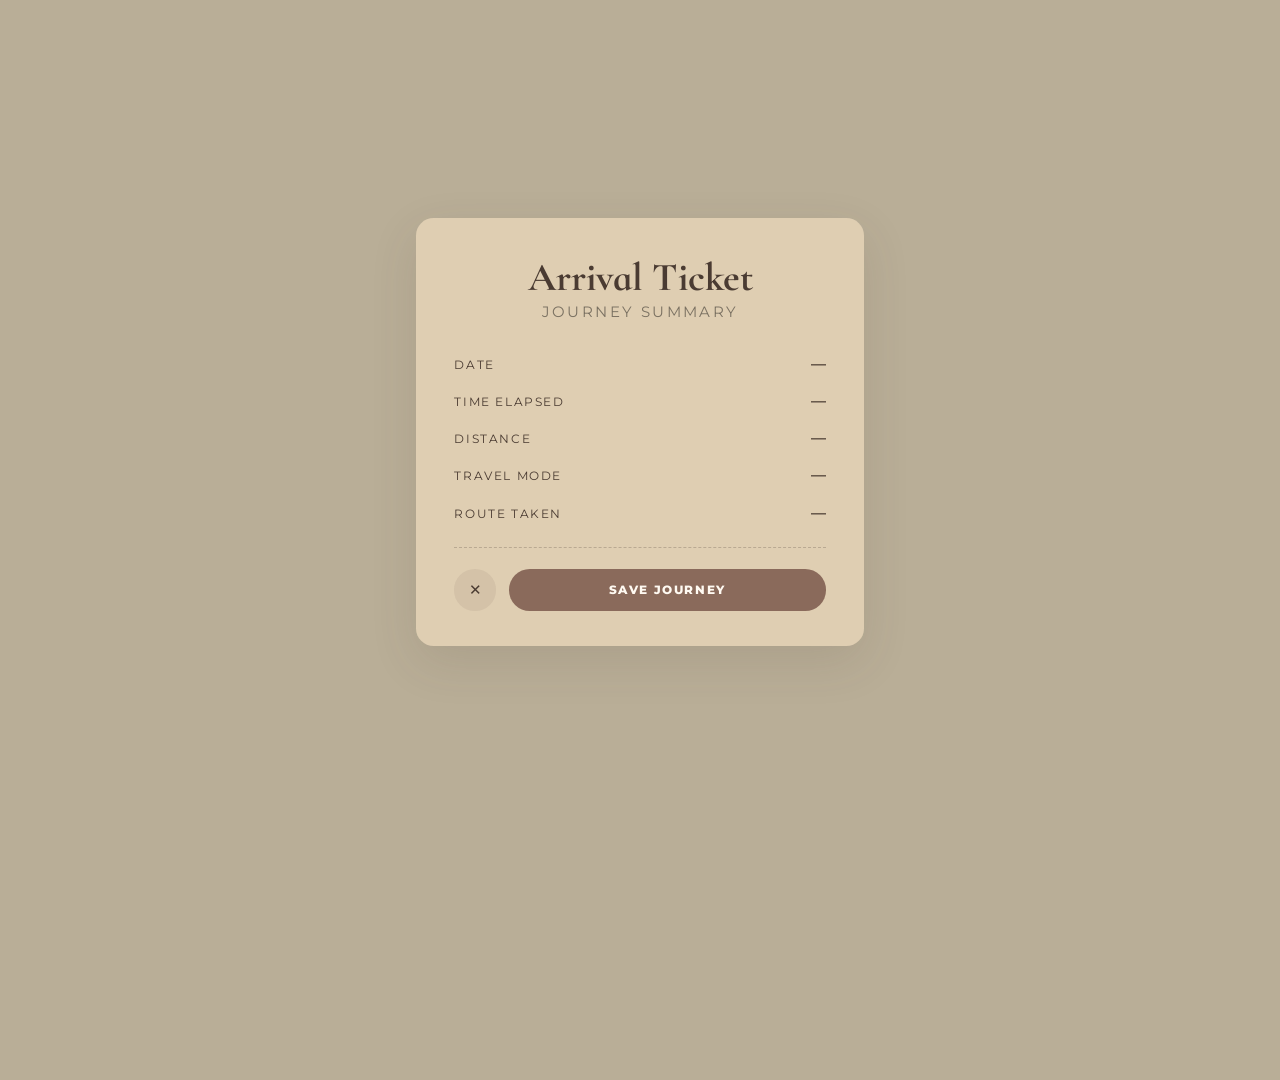
<file: arrival.html>
<!DOCTYPE html>
<html lang="en">
<head>
    <meta charset="UTF-8">
    <meta name="viewport" content="width=device-width, initial-scale=1.0">
    <title>studyTour | Arrival</title>
    <link href="https://fonts.googleapis.com/css2?family=Cormorant+Infant:wght@600;700&family=Montserrat:wght@400;600;800&display=swap" rel="stylesheet">
    <link rel="stylesheet" href="arrival.css">
</head>
<body>
    <div id="arrival-page" class="arrival-page">
        <div class="manifest-card">
            <header class="manifest-header">
                <h1>Arrival Ticket</h1>
                <p class="manifest-subtitle">Journey Summary</p>
            </header>

            <div class="manifest-row">
                <span class="manifest-label">Date</span>
                <span class="manifest-value" id="mf-date">—</span>
            </div>
            <div class="manifest-row">
                <span class="manifest-label">Time Elapsed</span>
                <span class="manifest-value" id="mf-time">—</span>
            </div>
            <div class="manifest-row">
                <span class="manifest-label">Distance</span>
                <span class="manifest-value" id="mf-distance">—</span>
            </div>
            <div class="manifest-row">
                <span class="manifest-label">Travel Mode</span>
                <span class="manifest-value" id="mf-mode">—</span>
            </div>
            <div class="manifest-row">
                <span class="manifest-label">Route Taken</span>
                <span class="manifest-value" id="mf-route">—</span>
            </div>

            <div class="manifest-divider"></div>

            <div class="manifest-actions">
                <button id="mf-close-btn" class="mf-close-btn" aria-label="Close without saving">✕</button>
                <button id="mf-save-btn" class="mf-save-btn">Save Journey</button>
            </div>
        </div>
    </div>
    <script src="arrival.js"></script>
</body>
</html>
</file>
<file: arrival.css>
/* ==========================================================================
   🎟️ ARRIVAL MANIFEST — softened, larger version of the reference mockup
   Deliberately lighter/warmer than the dashboard's dark cabin theme —
   meant to feel like stepping out into daylight after the journey.
   ========================================================================== */

* { box-sizing: border-box; margin: 0; padding: 0; }

body {
    font-family: "Montserrat", sans-serif;
    zoom: 80%; /* site was designed at 80% browser zoom - this corrects it for true 100% visitors */
    background-color: #b9ae97; /* soft cream, not stark white */
}


.arrival-page {
    height: 120vh;
    display: flex;
    align-items: center;
    justify-content: center;
    padding: 24px;

    /* Fades in on load — see arrival.js */
    opacity: 0;
    transition: opacity 900ms ease;
}

.arrival-page.mf-visible {
    opacity: 1;
}

.manifest-card {
    background: #dfceb2;
    border-radius: 22px;
    padding: 44px 48px;
    width: min(560px, 92vw);
    box-shadow: 0 20px 60px rgba(74, 59, 50, 0.12);
}

.manifest-header {
    text-align: center;
    margin-bottom: 30px;
}

.manifest-header h1 {
    font-family: "Cormorant Infant", serif;
    font-weight: 700;
    font-size: 3.1rem;          /* KNOB: header size */
    color: #4a3b32;             /* warm dark brown, not black */
}

.manifest-subtitle {
    font-size: 1.2rem;          /* KNOB: subtitle size */
    letter-spacing: 3px;
    text-transform: uppercase;
    color: rgba(0, 0, 0, 0.45);
    margin-top: 1px;
}

.manifest-row {
    display: flex;
    justify-content: space-between;
    align-items: baseline;
    padding: 12px 0;            /* KNOB: row vertical spacing */
}

.manifest-label {
    font-size: 0.9rem;         /* KNOB: label size */
    letter-spacing: 2px;
    text-transform: uppercase;
    color: rgb(74, 59, 50);
}

.manifest-value {
    font-size: 1.15rem;         /* KNOB: value size */
    font-weight: 600;
    color: #4a3b32;
    text-align: right;
}

.manifest-divider {
    border-top: 1px dashed rgba(74, 59, 50, 0.25);
    margin: 20px 0 26px;
}

.manifest-actions {
    display: flex;
    align-items: center;
    gap: 16px;
}

.mf-close-btn {
    width: 52px;                /* KNOB: close button size */
    height: 52px;
    border-radius: 50%;
    border: none;
    background: rgba(74, 59, 50, 0.08);
    color: #4a3b32;
    font-size: 1.2rem;
    cursor: pointer;
    flex-shrink: 0;
    transition: background 0.2s ease;
}
.mf-close-btn:hover { background: rgba(74, 59, 50, 0.15); }

.mf-save-btn {
    flex: 1;
    height: 52px;
    border-radius: 26px;
    border: none;
    background: #8a6a5b;        /* softened warm maroon, not near-black */
    color: #fffaf2;
    font-family: "Montserrat", sans-serif;
    font-weight: 800;
    font-size: 0.95rem;
    letter-spacing: 2px;
    text-transform: uppercase;
    cursor: pointer;
    transition: background 0.25s ease, transform 0.2s ease;
}
.mf-save-btn:hover { background: #7a5b4d; transform: scale(1.02); }
.mf-save-btn.mf-saved {
    background: #6f8a6b;        /* soft muted green, "saved" confirmation */
    cursor: default;
    transform: none;
}
</file>
